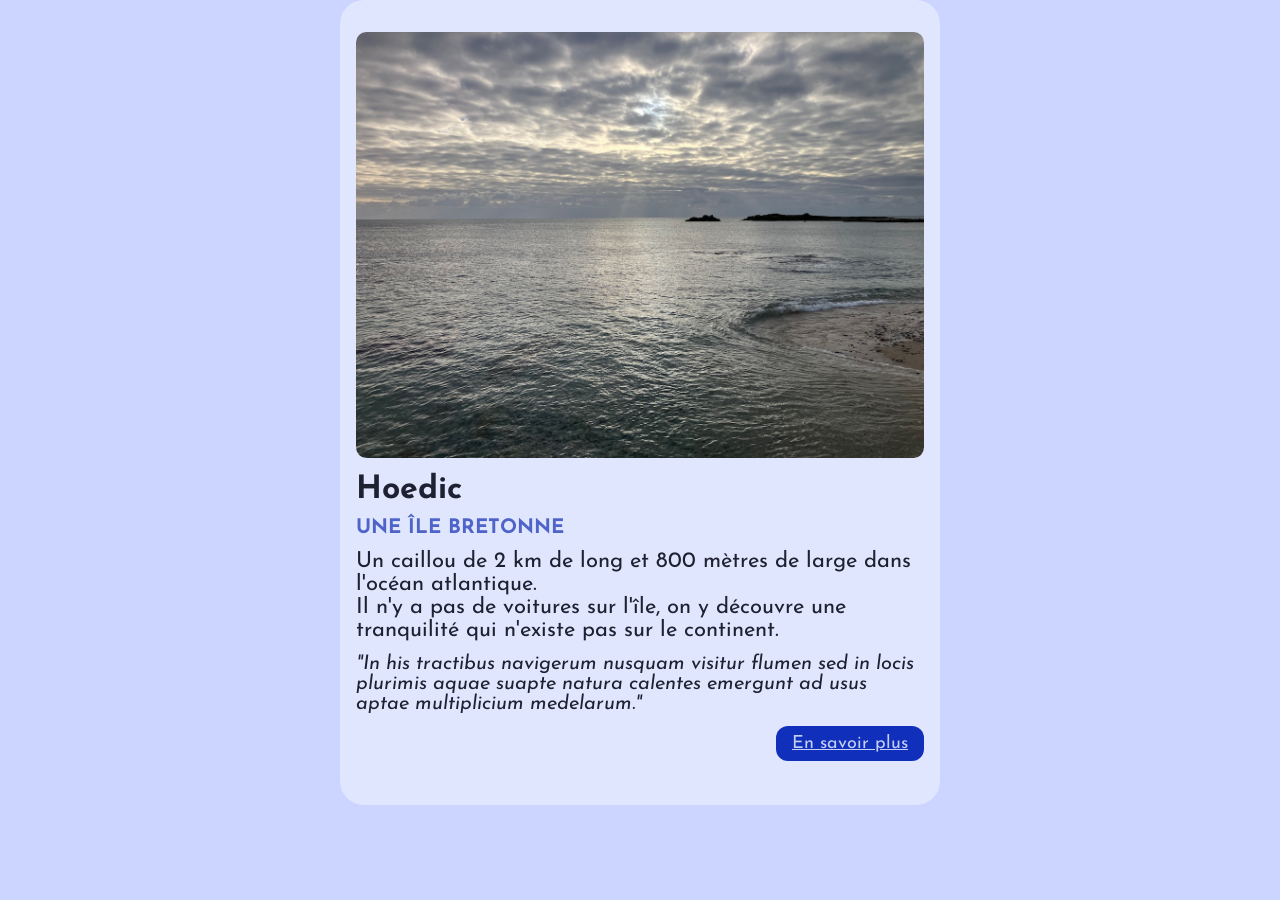
<file: 001-basic-card/index.html>
<!-- @format -->

<!doctype html>
<html lang="en">
	<head>
		<meta charset="UTF-8" />
		<meta name="viewport" content="width=device-width, initial-scale=1.0" />
		<title>Hoedic - Une île bretonne</title>
		<link rel="stylesheet" href="../global.css" />
		<link rel="stylesheet" href="style.css" />
	</head>
	<body>
		<main>
			<div class="card-container">
				<figure class="card-img">
					<img
						src="../assets/images/sky-hoedic.jpeg"
						alt="Paysage avec la mer et le ciel nuageux"
					/>
				</figure>
				<section>
					<h1>Hoedic</h1>
					<article class="hoedic-description">
						<h2>Une île bretonne</h2>
						<p>
							Un caillou de 2 km de long et 800 mètres de large dans l'océan
							atlantique. <br />Il n'y a pas de voitures sur l'île, on y
							découvre une tranquilité qui n'existe pas sur le continent.
						</p>
						<blockquote class="review-quote">
							"In his tractibus navigerum nusquam visitur flumen sed in locis
							plurimis aquae suapte natura calentes emergunt ad usus aptae
							multiplicium medelarum."
						</blockquote>
						<div class="button-container">
							<a href="#" class="card-button">En savoir plus</a>
						</div>
					</article>
				</section>
			</div>
		</main>
	</body>
</html>
</file>
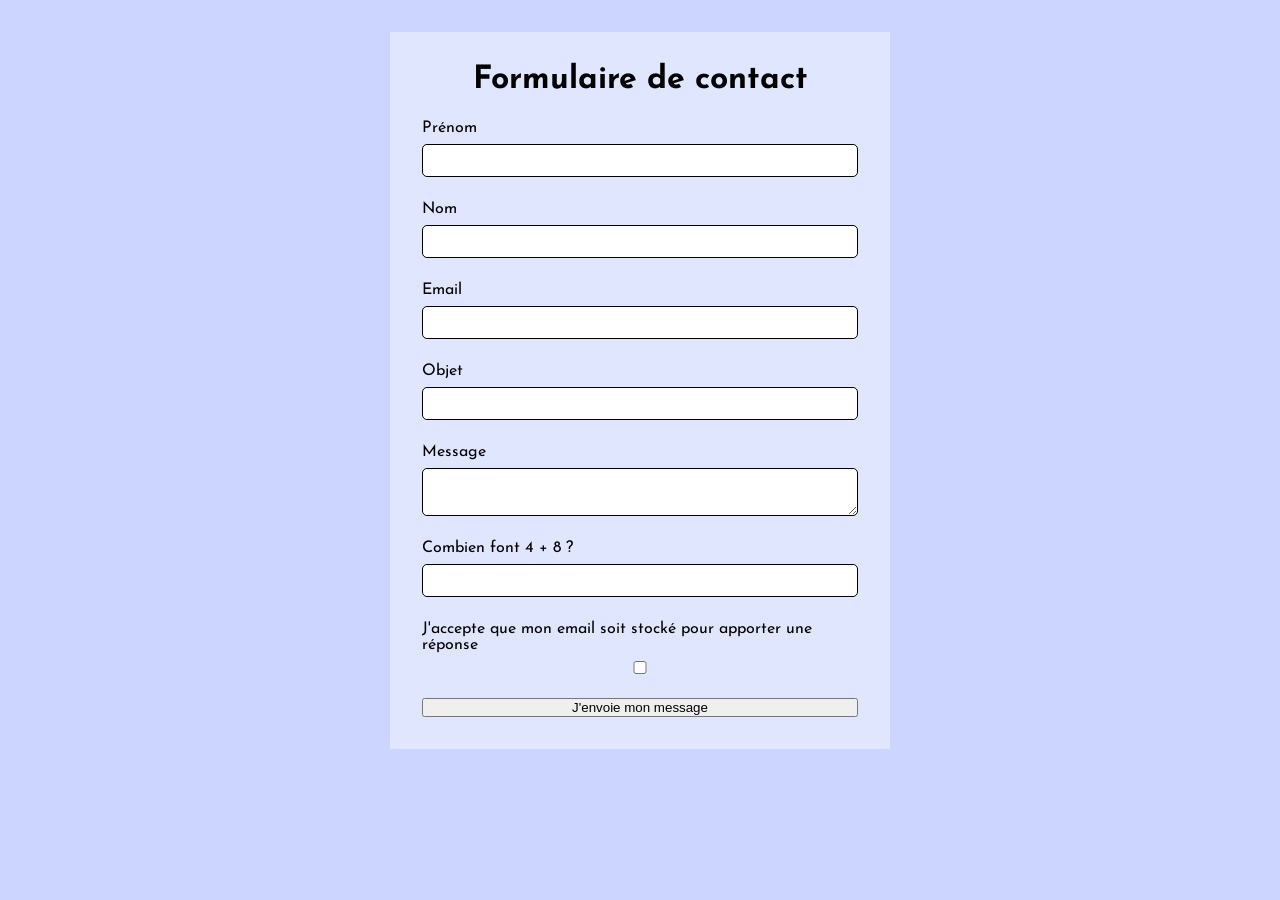
<file: 003-form/index.html>
<!-- @format -->

<!doctype html>
<html lang="en">
	<head>
		<meta charset="UTF-8" />
		<meta name="viewport" content="width=device-width, initial-scale=1.0" />
		<title>Front Blocks - Formulaire</title>
		<link rel="stylesheet" href="../global.css" />
		<link rel="stylesheet" href="style.css" />
	</head>
	<body>
		<form>
			<h1>Formulaire de contact</h1>

			<div class="form-group">
				<label for="firstname">Prénom</label>
				<input type="text" id="firstname" />
			</div>
			<div class="form-group">
				<label for="name">Nom</label>
				<input type="text" id="name" />
			</div>
			<div class="form-group">
				<label for="email">Email</label>
				<input type="email" id="email" />
			</div>
			<div class="form-group">
				<label for="subject">Objet</label>
				<input type="text" id="subject" />
			</div>
			<div class="form-group">
				<label for="message">Message</label>
				<textarea id="message"></textarea>
			</div>
			<div class="form-group">
				<label for="verification">Combien font 4 + 8 ?</label>
				<input type="number" id="verification" />
			</div>
			<div class="form-group">
				<label for="accept"
					>J'accepte que mon email soit stocké pour apporter une réponse</label
				>
				<input type="checkbox" id="accept" />
			</div>
			<div class="form-group">
				<button type="submit">J'envoie mon message</button>
			</div>
		</form>
	</body>
</html>
</file>
<file: global.css>
@import url('https://fonts.googleapis.com/css2?family=Josefin+Sans:ital,wght@0,100..700;1,100..700&display=swap');

* {
  box-sizing: border-box;
  margin: 0;
  padding: 0;
} 

:root {
--blue-50: #e4e9feda;
--blue-100: #ccd5ff;
--blue-150: #4e64c8;
--blue-200: #3b5df6;
--blue-250: #1030bc;
--blue-300: #1d2131;   
}
</file>
<file: 001-basic-card/style.css>
body {
    background-color: var(--blue-100);
    font-family: "Josefin Sans";
    color: var(--blue-300);
}

main {
    display: grid;
    place-items: center;
} 


.card-container {
    background-color: var(--blue-50);
    border-radius: 1.5rem;
    padding: 2rem 1rem;
    width: clamp(250px, 90%, 600px); 
} 

img {
    width: 100%;
    border-radius: 0.65rem;
}

h1 {
    font-size: clamp(1.5rem, 3vw, 2rem);
    margin: 0.75rem 0;
}

h2 {
    font-size: clamp(1.15rem, 2.5vw, 1.25rem);
    text-transform: uppercase;
    color: var(--blue-150);
    margin: 0.75rem 0;
}

.hoedic-description {
    font-size: clamp(1.125rem, 2vw, 1.375rem);
    font-weight: 400;
    margin: 0.75rem 0;
}

.review-quote {
    font-style: italic;
    font-size: clamp(1.15rem, 1.8vw, 1.25rem);
    margin: 0.75rem 0;
}

.card-button {
    background-color: var(--blue-250);
    color: var(--blue-50);
    padding: 0.5rem 1rem;
    border-radius: 0.75rem;
    font-size: clamp(1rem, 2vw, 1.125rem);
}

.button-container {
    display: flex;
    justify-content: flex-end;
}
</file>
<file: 003-form/style.css>
body {
    display: grid;
    place-items: center;
    background-color: var(--blue-100);
    font-family: 'Josefin Sans';
} 

.form-group {
    display: flex;
    flex-direction: column;
    gap: 0.5rem;
}

h1 {
text-align: center;
}

form {
    display: flex;
    flex-direction: column;
    padding: 2rem;
    background-color: var(--blue-50);
    width: clamp(250px, 70%, 500px);
    gap: 1.5rem;
    margin: 2rem auto;
    
}

input, textarea {
    padding: 0.5rem;
    width: 100%;
     border-radius: 5px;
     border: 1px solid;
   
}
</file>
